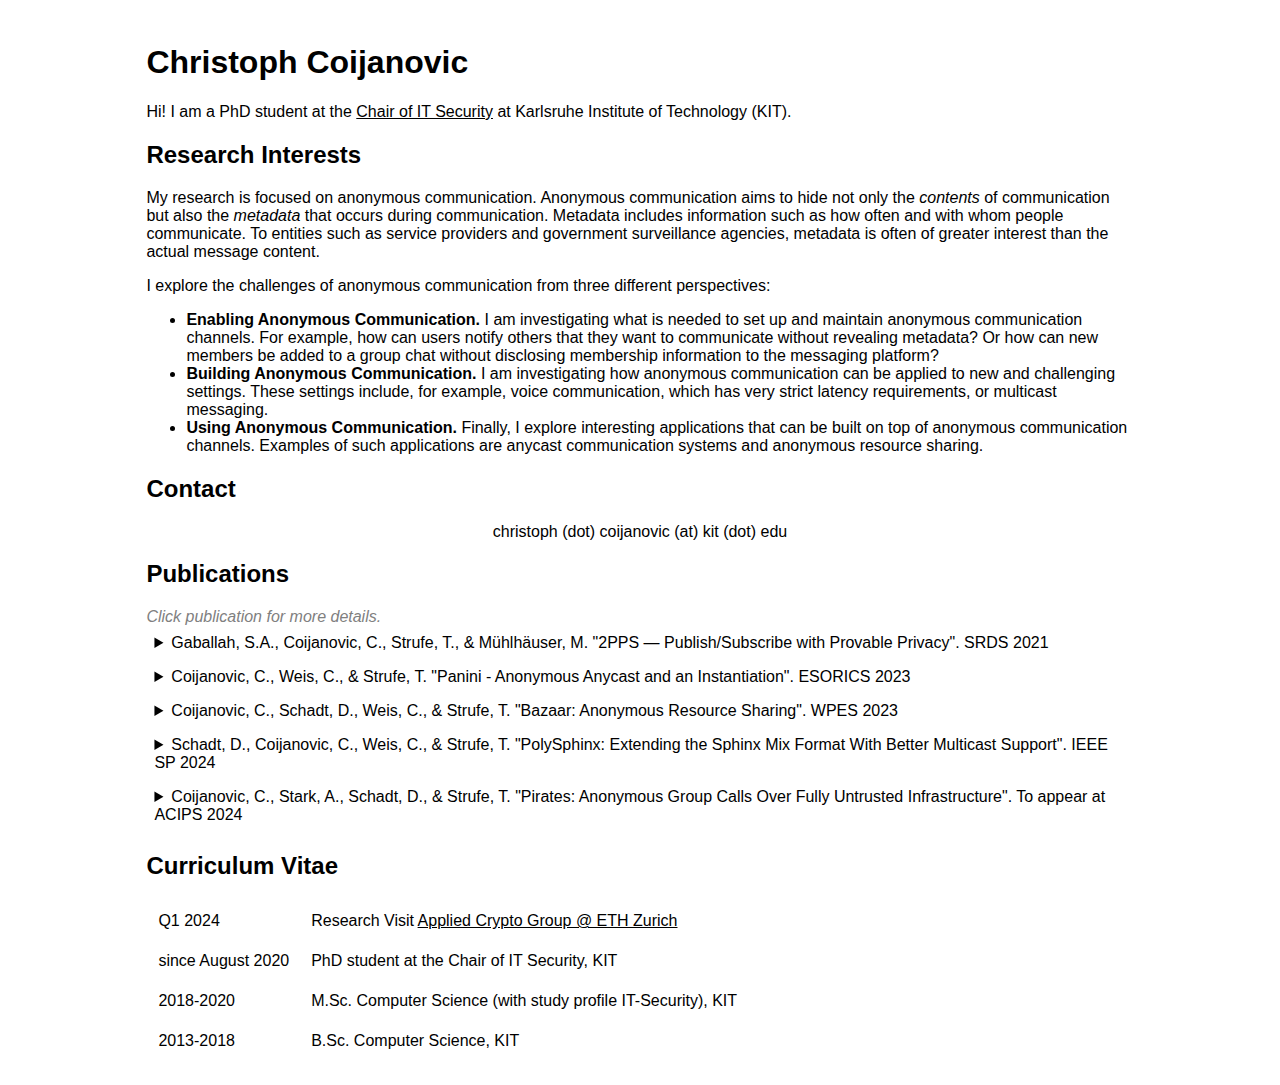
<file: index.html>
<!doctype html>

<html lang="en">
<head>
    <meta charset="utf-8">
    <title>Christoph Coijanovic</title>
    <meta name="viewport" content="width=device-width, initial-scale=1.0">
    <meta name="description" content="About Christoph Coijanovic">
    <meta name="author" content="Christoph Coijanovic">
    <link rel="stylesheet" href="style.css">
</head>

<body>
    <div class="container">
    <h1>Christoph Coijanovic</h1>
    <p>
    Hi! I am a PhD student at the <a target="_blank" href="https://ps.tm.kit.edu/english/index.php">Chair of IT Security</a> at Karlsruhe Institute of Technology (KIT).
    </p>
    
    <h2>Research Interests</h2>
    <p>
        My research is focused on anonymous communication.
        Anonymous communication aims to hide not only the <i>contents</i> of communication but also the <i>metadata</i> that occurs during communication.
        Metadata includes information such as how often and with whom people communicate. 
        To entities such as service providers and government surveillance agencies, metadata is often of greater interest than the actual message content.
    </p>
    <p>
        I explore the challenges of anonymous communication from three different perspectives:
    </p>
    <ul>
        <li>
            <b>Enabling Anonymous Communication.</b>
            I am investigating what is needed to set up and maintain anonymous communication channels.
            For example, how can users notify others that they want to communicate without revealing metadata?
            Or how can new members be added to a group chat without disclosing membership information to the messaging platform?
        </li>
        <li>
            <b>Building Anonymous Communication.</b>
            I am investigating how anonymous communication can be applied to new and challenging settings.
            These settings include, for example, voice communication, which has very strict latency requirements, or multicast messaging.
        </li>
        <li>
            <b>Using Anonymous Communication.</b>
            Finally, I explore interesting applications that can be built on top of anonymous communication channels.
            Examples of such applications are anycast communication systems and anonymous resource sharing.
        </li>
    </ul>

    <h2>Contact</h2>
    <center>christoph (dot) coijanovic (at) kit (dot) edu</center> 

    <h2>Publications</h2>
        <div class="hint">Click publication for more details.</div>
        <details>
            <summary>Gaballah, S.A., Coijanovic, C., Strufe, T., & Mühlhäuser, M. "2PPS — Publish/Subscribe with Provable Privacy". SRDS 2021</summary>

            <p>
                    Publish/Subscribe systems like Twitter and Reddit let users communicate with many recipients without requiring prior personal connections. 
                    The content that participants of these systems publish and subscribe to is typically public, but they may nevertheless wish to remain anonymous. 
                    While many existing systems allow users to omit explicit identifiers, they do not address the obvious privacy risks of being associated with content that may contain a wide range of sensitive information.
                    We present 2PPS (Twice-Private Publish-Subscribe), the first pub/sub protocol to deliver strong provable privacy protection for both publishers and subscribers, leveraging Distributed Point Function-based secret sharing for publishing and Private Information Retrieval for subscribing.
                    2PPS does not require trust in other clients and its privacy guarantees hold as long as even a single honest server participant remains. 
                    Furthermore, it is scalable and delivers latency suitable for microblogging applications.
                    A prototype implementation of 2PPS can handle 100,000 concurrent active clients with 5 seconds end-to-end latency and significantly lower bandwidth requirements than comparable
systems.

            </p>
                    <p><a href="https://ieeexplore.ieee.org/document/9603453">Paper</a>&nbsp;<a href="https://www.youtube.com/watch?v=yR0ari4GgbM">Presentation</a></p>
        </details>

        <details>
            <summary>Coijanovic, C., Weis, C., & Strufe, T. "Panini - Anonymous Anycast and an Instantiation". ESORICS 2023</summary>

            <p>
                    Anycast messaging (i.e., sending a message to an unspecified receiver) has long been neglected by the anonymous communication community. 
                    An anonymous anycast prevents senders from learning who the receiver of their message is, allowing for greater privacy in areas such as political activism and whistleblowing. 
                    While there have been some protocol ideas proposed, formal treatment of the problem is absent. 
                    Formal definitions of what constitutes anonymous anycast and privacy in this context are however a requirement for constructing protocols with provable guarantees. 
                    In this work, we define the anycast functionality and use a game-based approach to formalize its privacy and security goals. 
                    We further propose Panini, the first anonymous anycast protocol that only requires readily available infrastructure. 
                    We show that Panini allows the actual receiver of the anycast message to remain anonymous, even in the presence of an honest but curious sender. 
                    In an empirical evaluation, we find that Panini adds only minimal overhead over regular unicast: 
                    Sending a message anonymously to one of eight possible receivers results in an end-to-end latency of 0.76s.
            </p>

            <p><a href="https://doi.org/10.1007/978-3-031-51476-0_10">Paper</a>&nbsp;<a href="https://doi.org/10.48550/arXiv.2305.16629">Extended Paper</a>&nbsp;<a href="doc/panini-slides.pdf">Slides</a>&nbsp;<a href="https://github.com/coijanovic/panini">Code</a></p>
        </details>


        <details>
            <summary>Coijanovic, C., Schadt, D., Weis, C., & Strufe, T. "Bazaar: Anonymous Resource Sharing". WPES 2023</summary>

            <p>
                In areas such as manufacturing or logistics, it is beneficial for everyone to share access capacity with others. 
                Increased efficiency increases profits, lowers prices for consumers, and reduces environmental impact. 
                However, in order to share a resource such as manufacturing capacity, suitable partners must be found. 
                Ideally, a centralized exchange is used to find partners, but this comes with privacy risks. 
                Since participants in the exchange are competitors, they can use information about someone else's capacity to their disadvantage, e.g., by undercutting the prices of an already poorly performing competitor to drive it out of business. 
                In this paper, we show that such an exchange can be set up without compromising the privacy of its participants. 
                We formalize privacy goals in the context of resource sharing via an indistinguishability game. 
                We also propose Bazaar, a protocol that allows participants to find suitable matches while satisfying our formal privacy goals.
            </p>

            <p><a href="https://doi.org/10.1145/3603216.3624957">Paper</a>&nbsp;<a href="doc/bazaar-slides.pdf">Slides</a></p>
        </details>


        <details>
            <summary>Schadt, D., Coijanovic, C., Weis, C., & Strufe, T. "PolySphinx: Extending the Sphinx Mix Format With Better Multicast Support". IEEE SP 2024</summary>

            <p>
                Mix networks are a well-known technique to hide communication metadata, but incur a high overhead especially in group communication settings.
                This hinders their adoption in real-world usage, as group communication makes up a big part of modern communication patterns.
                In this paper, we introduce PolySphinx, a mix format that is a step towards efficient anonymous multicasting and allows a mix node to replicate the message payload to multiple recipients.
                We prove that PolySphinx does not compromise on the anonymity offered to users, while considerably reducing the latency of group messages:
                In a group with 25 members, the average latency drops from 6.1 s using the state-of-the-art Rollercoaster approach to 4.1 s using PolySphinx.
            </p>

            <p><a href="https://doi.ieeecomputersociety.org/10.1109/SP54263.2024.00044">Paper</a>&nbsp;<a href="https://github.com/PolySphinx">Code</a></p>
        </details>

        <details>
            <summary>Coijanovic, C., Stark, A., Schadt, D., & Strufe, T. "Pirates: Anonymous Group Calls Over Fully Untrusted Infrastructure". To appear at ACIPS 2024</summary>

            <p>
                Anonymous metadata-private voice call protocols suffer from high delays and so far cannot provide group call functionality.
                Anonymization inherently yields delay penalties, and scaling signalling and communication to groups of users exacerbates this situation.
                Our protocol Pirates employs PIR, improves parallelization and signalling, and is the first group voice call protocol that guarantees the strong anonymity notion of communication unobservability.
                Implementing and measuring a prototype, we show that Pirates with a single server can support group calls with three group members from an 11 concurrent users with mouth-to-ear latency below 365ms, meeting minimum ITU requirements as the first anonymous voice call system.
                Increasing the number of servers enables bigger group sizes and more participants.
            </p>

            <p><it>Paper to follow</it>&nbsp;<a href="https://arxiv.org/pdf/2404.09095.pdf">Extended Paper</a>&nbsp;<a href="https://github.com/kit-ps/pirates">Code</a></p>
        </details>

    <h2>Curriculum Vitae</h2>
    <table>
        <tr>
            <td>Q1 2024</td>
            <td>Research Visit <a href="https://appliedcrypto.ethz.ch/">Applied Crypto Group @ ETH Zurich</a></td>
        </tr>
        <tr>
            <td>since August 2020</td>
            <td>PhD student at the Chair of IT Security, KIT</td>
        </tr>
        <tr>
            <td>2018-2020</td>
            <td>M.Sc. Computer Science (with study profile IT-Security), KIT</td>
        </tr>
        <tr>
            <td>2013-2018</td>
            <td>B.Sc. Computer Science, KIT</td>
        </tr>
    </table>
    </div> 
</body>
</html>
</file>
<file: style.css>
body {
    padding: 15px;
    font-family: Sans-Serif;
}
a:link {
    color: #000000;
}
a:visited {
    color: gray;
}
a:hover {
    color: #d08770;
}
.container {
    margin: 0 auto;
}
details {
  padding: 0.5em;
}
.hint {
    color: gray;
    font-style: italic
}
table td {
    padding: 10px;
}
@media only screen and (max-width: 768px) {
    .container {
        width: 100%;
    }
}
@media only screen and (min-width: 768px) {
    .container {
        width: 80%;
    }
}
@media only screen and (min-width: 1920px) {
    .container {
        width: 40%;
    }
}
</file>
